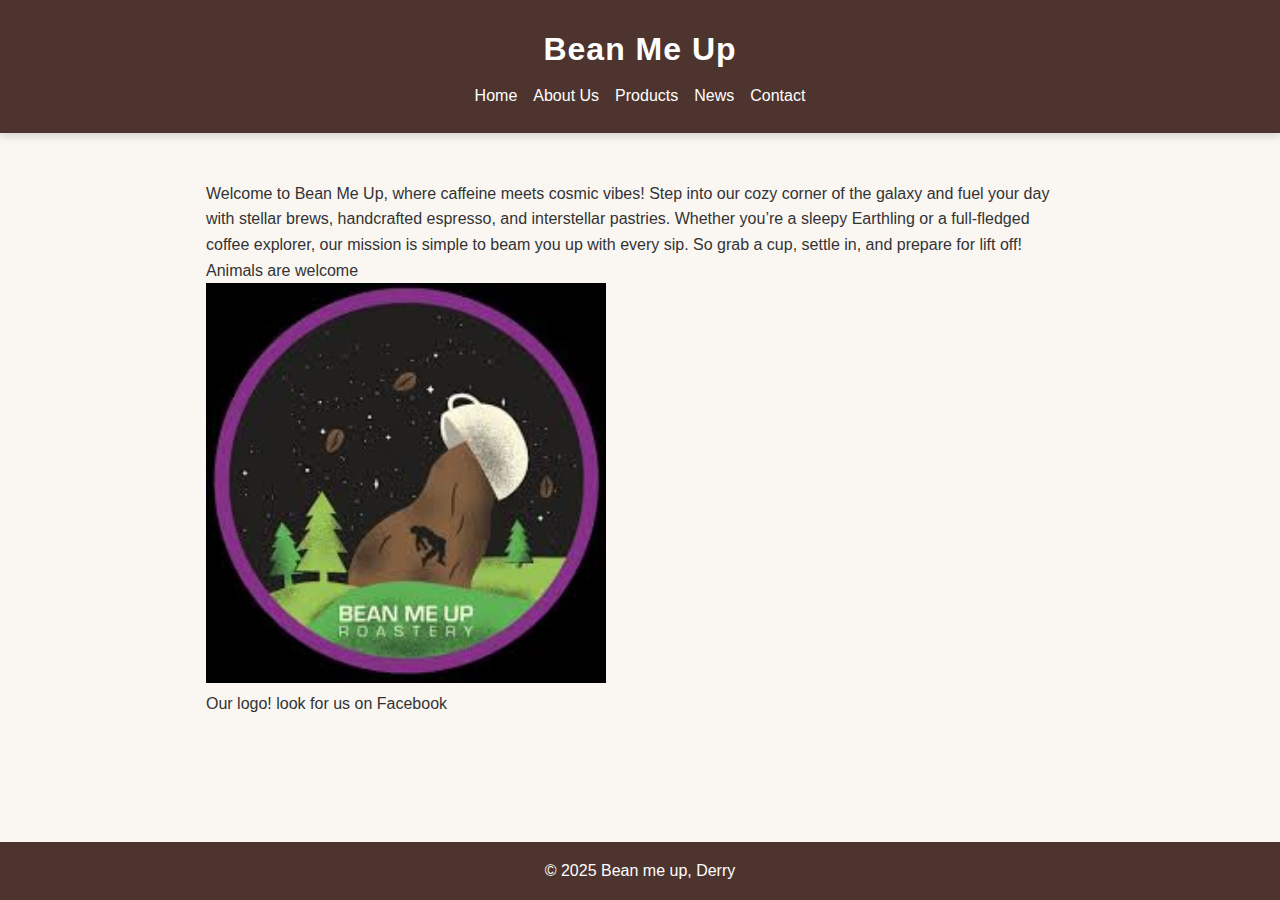
<file: index.html>
<!DOCTYPE html>
<html lang="en">

<head>
    <meta charset="UTF-8">
    <meta name="viewport" content="width=device-width, initial-scale=1.0">
    <title> Bean Me Up </title>
    <link rel="stylesheet" href="Style/style.css">
</head>

<body>
    <header class="site-header">
        <h1 class="site-title"> Bean Me Up</h1>
        <nav aria-label="Primary">
            <ul class="nav">
                <li> <a href="index.html">Home</a></li>
                <li> <a href="about.html">About Us</a></li>
                <li> <a href="products.html">Products</a></li>
                <li> <a href="news.html">News</a></li>
                <li> <a href="contact.html">Contact</a></li>
            </ul>
        </nav>

    </header>

    <main id="main" class="container">
        <section class="section">

            <p> Welcome to Bean Me Up, where caffeine meets cosmic vibes! Step into our cozy corner of the galaxy and
                fuel
                your day with stellar brews, handcrafted espresso, and interstellar pastries. Whether you’re a sleepy
                Earthling or a full-fledged coffee explorer, our mission is simple to beam you up with every sip. So
                grab a
                cup, settle in, and prepare for lift off! </p>
            <p> Animals are welcome</p>
            <figure class="media">
                <img src="assets/coffee image.jpeg" alt="Our coffee logo" width="400" height="400">
                <figcaption> Our logo! look for us on Facebook</figcaption>
            </figure>
        </section>

    </main>
    <footer class="site-footer">
        <p>&copy; 2025 Bean me up, Derry</p>
    </footer>
</body>
</html>
</file>
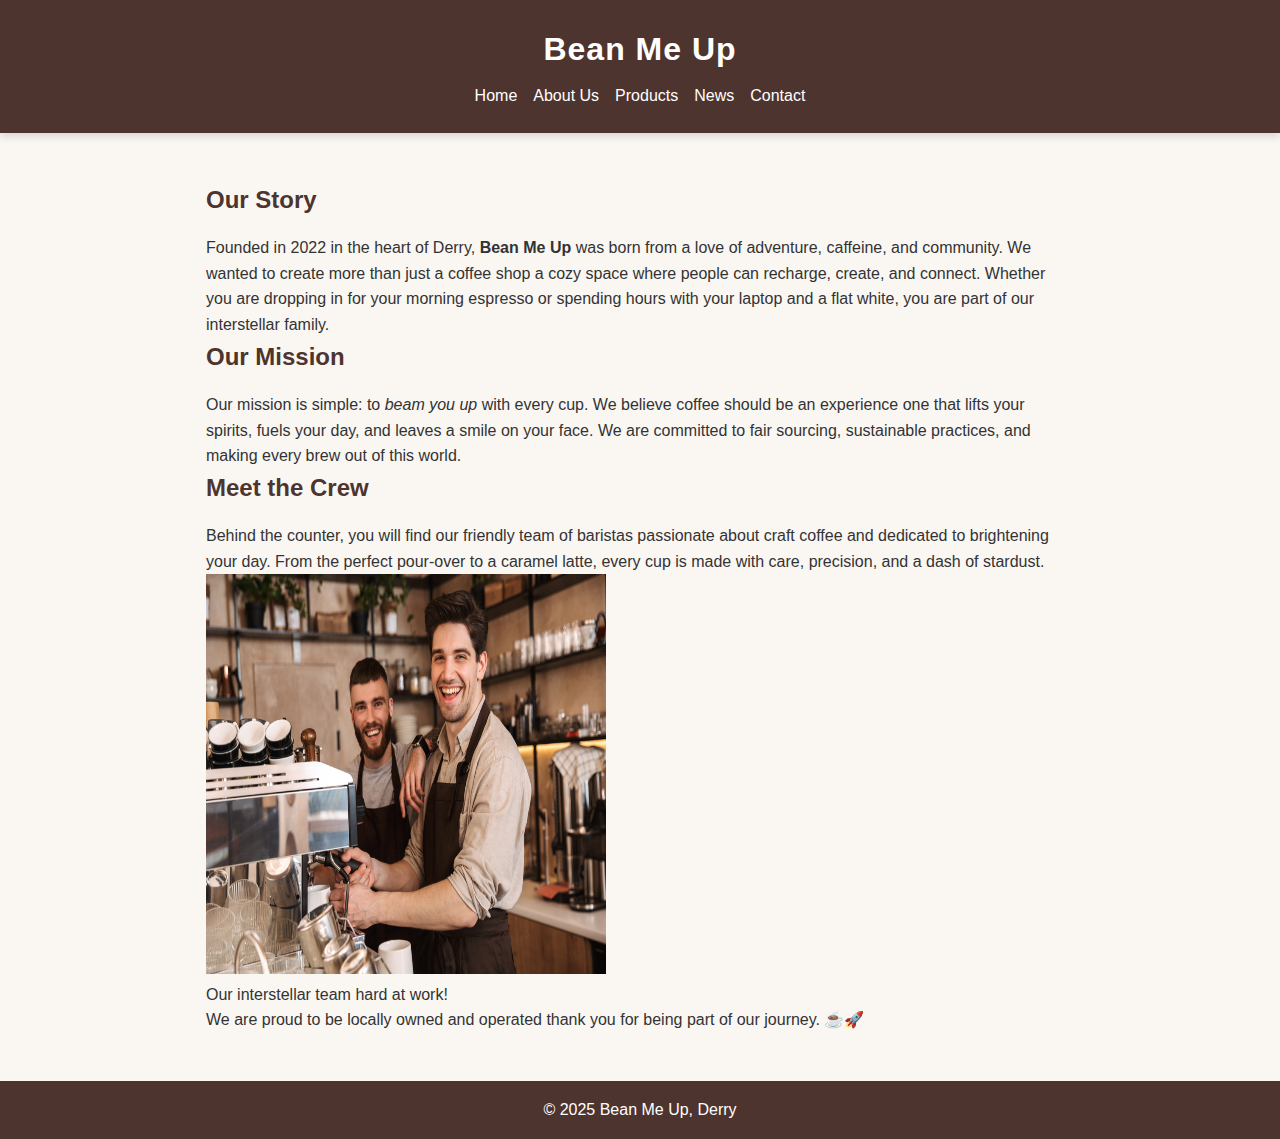
<file: about.html>
<!DOCTYPE html>
<html lang="en">

<head>
    <meta charset="UTF-8">
    <meta name="viewport" content="width=device-width, initial-scale=1.0">
    <title>About Us </title>
    <link rel="stylesheet" href="Style/style.css">
</head>

<body>
    <header class="site-header">
        <h1 class="site-title">Bean Me Up</h1>
        <nav aria-label="Primary">
            <ul class="nav">
                <li><a href="index.html">Home</a></li>
                <li><a href="about.html" class="active">About Us</a></li>
                <li><a href="products.html">Products</a></li>
                <li><a href="news.html">News</a></li>
                <li><a href="contact.html">Contact</a></li>
            </ul>
        </nav>
    </header>

    <main id="main" class="container">
        <section class="section">
            <h2>Our Story</h2>
            <p>
                Founded in 2022 in the heart of Derry, <strong>Bean Me Up</strong> was born from a love of adventure,
                caffeine,
                and community. We wanted to create more than just a coffee shop a cozy space where people can
                recharge, create, and connect. Whether you are dropping in for your morning espresso or spending hours with your
                laptop and a flat white, you are part of our interstellar family.
            </p>

            <h2>Our Mission</h2>
            <p>
    
                Our mission is simple: to <em>beam you up</em> with every cup. We believe coffee should be an experience one that
                lifts your spirits, fuels your day, and leaves a smile on your face. We are committed to fair
                sourcing, sustainable practices, and making every brew out of this world.
            </p>

            <h2>Meet the Crew</h2>
            <p>
                Behind the counter, you will find our friendly team of baristas passionate about craft coffee and
                dedicated
                to brightening your day. From the perfect pour-over to a caramel latte, every cup is made with care,
                precision, and a dash of stardust.
            </p>

            <figure class="media">
                <img src="assets/coffee image2.jpeg" alt="The Bean Me Up team smiling behind the counter" width="400"
                    height="400">
                <figcaption>Our interstellar team hard at work!</figcaption>
            </figure>

            <p> </p>We are proud to be locally owned and operated thank you for being part of our journey. ☕🚀</p>
        </section>
    </main>

    <footer class="site-footer">
        <p>&copy; 2025 Bean Me Up, Derry</p>
    </footer>
</body>

</html>
</file>
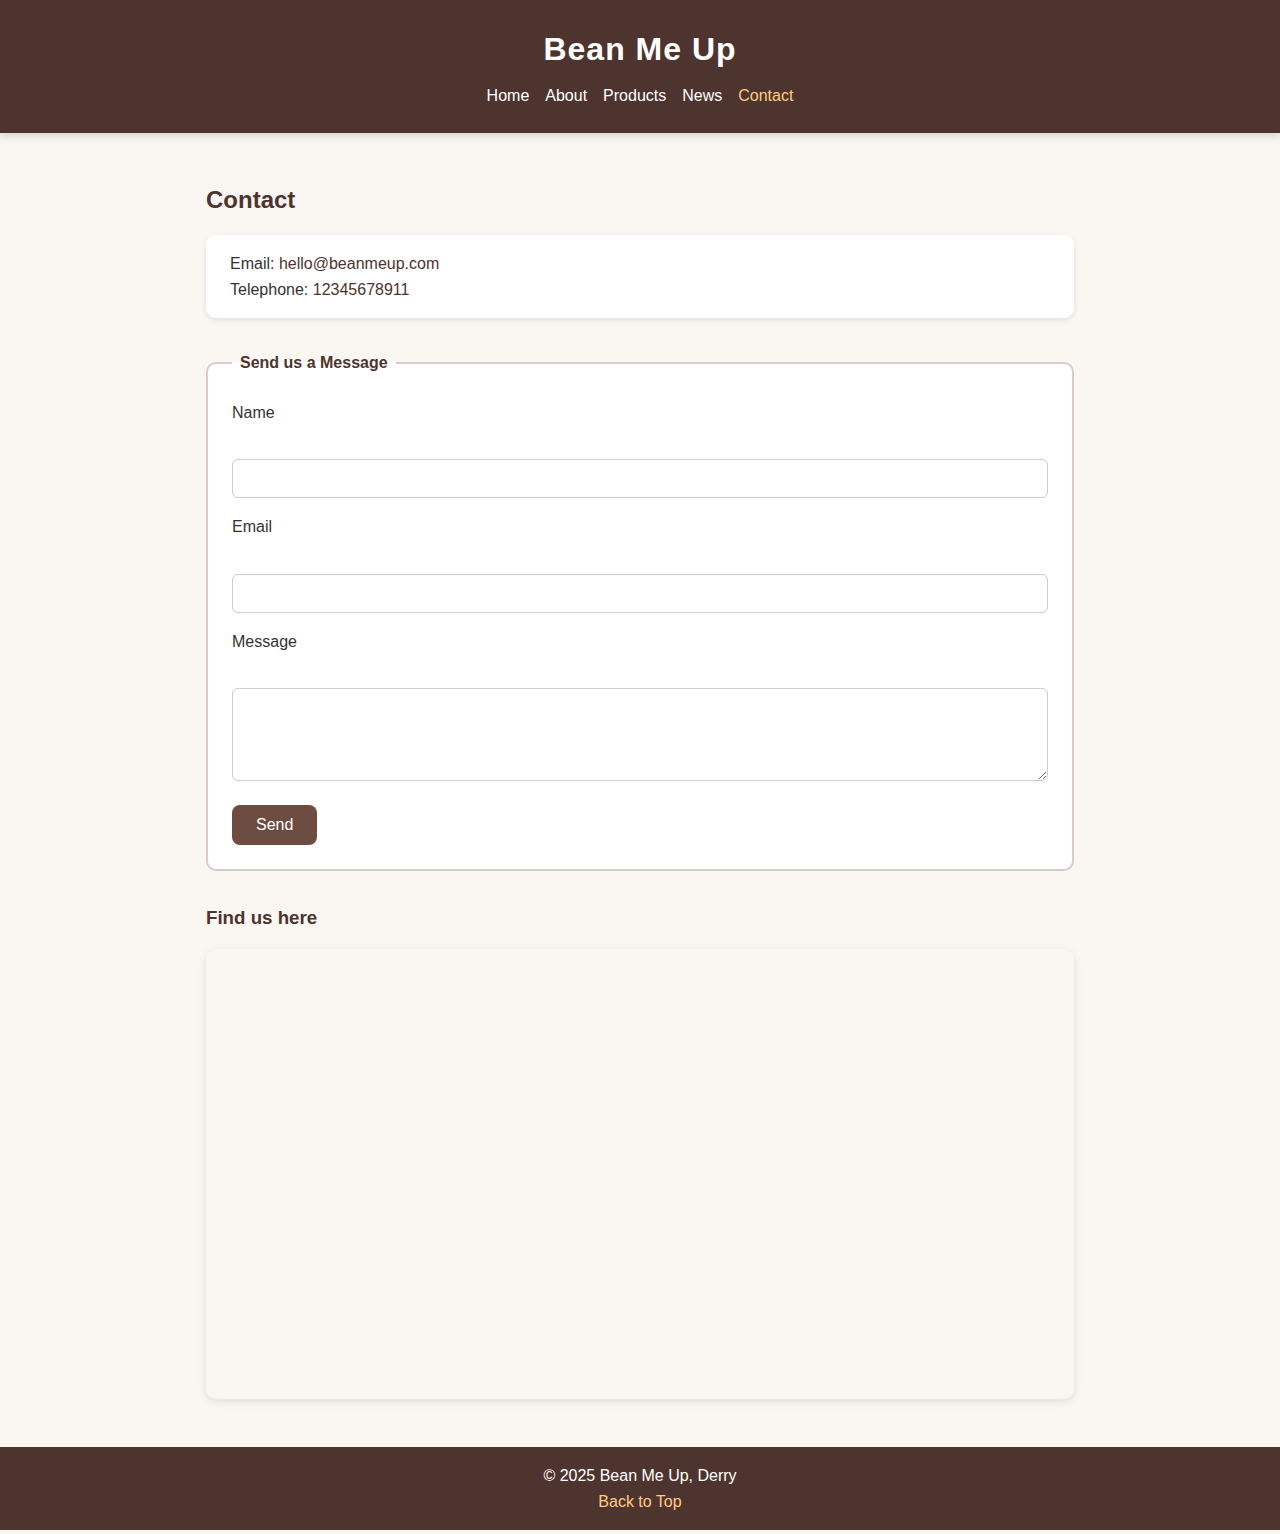
<file: contact.html>
<!DOCTYPE html>
<html lang="en">

<head>
    <meta charset="UTF-8">
    <meta name="viewport" content="width=device-width, initial-scale=1.0">
    <link rel="stylesheet" href="Style/style.css">
    <title>Bean Me Up - Contact</title>
</head>

<body id="top">
    <header class="site-header">
        <h1 class="site-title">Bean Me Up</h1>
        <nav aria-label="Primary navigation">
            <ul class="nav">
                <li><a href="index.html">Home</a></li>
                <li><a href="about.html">About</a></li>
                <li><a href="products.html">Products</a></li>
                <li><a href="news.html">News</a></li>
                <li><a href="contact.html" aria-current="page">Contact</a></li>
            </ul>
        </nav>
    </header>

    <main id="main" class="container">
        <h2>Contact</h2>

        <div class="card">
            <p>Email: <a href="mailto:hello@beanmeup.com">hello@beanmeup.com</a></p>
            <p>Telephone: <a href="tel:12345678911">12345678911</a></p>
        </div>

        <form id="contact-form" class="form">
            <fieldset>
                <legend>Send us a Message</legend>

                <p>
                    <label for="name">Name</label><br>
                    <input id="name" name="name" type="text" required>
                </p>

                <p>
                    <label for="email">Email</label><br>
                    <input id="email" name="email" type="email" required>
                </p>

                <p>
                    <label for="message">Message</label><br>
                    <textarea id="message" name="message" rows="4" required></textarea>
                </p>

                <p>
                    <button id="submit" class="btn" type="submit">Send</button>
                </p>
            </fieldset>
        </form>

        <h3>Find us here</h3>
        <iframe
            src="https://www.google.com/maps/embed?pb=!1m18!1m12!1m3!1d2288.0911482357747!2d-7.321985723165415!3d55.006567272817115!2m3!1f0!2f0!3f0!3m2!1i1024!2i768!4f13.1!3m3!1m2!1s0x485fe22a03156897%3A0xc0a5dde0e650aba1!2sPatricia&#39;s%20Coffee%20House!5e0!3m2!1sen!2suk!4v1762947457397!5m2!1sen!2suk"
            width="600"
            height="450"
            style="border:0;"
            allowfullscreen=""
            loading="lazy"
            referrerpolicy="no-referrer-when-downgrade">
        </iframe>
    </main>

    <footer class="site-footer">
        <p>&copy; 2025 Bean Me Up, Derry</p>
        <p><a href="#top">Back to Top</a></p>
    </footer>
</body>

</html>
</file>
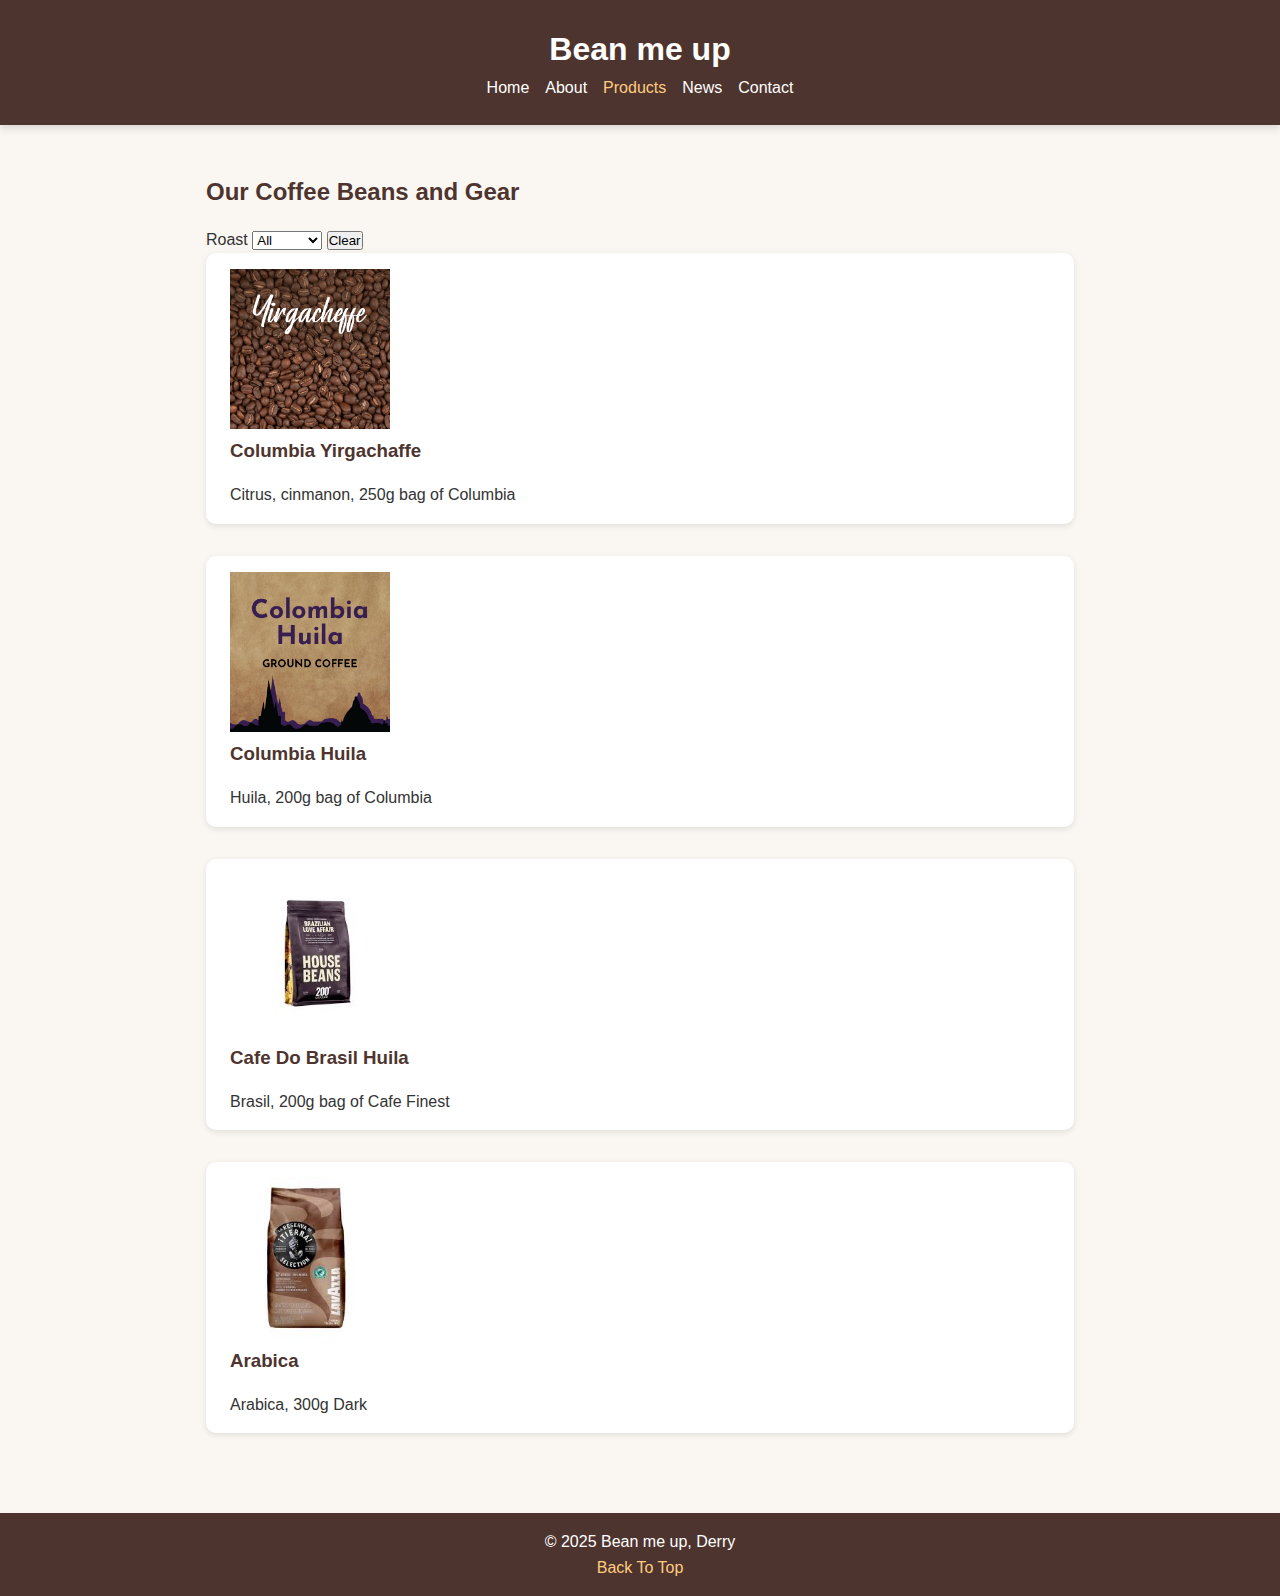
<file: Products.html>
<!DOCTYPE html>
<html lang="en">

<head>
    <meta charset="UTF-8">
    <meta name="viewport" content="width=device-width, initial-scale=1.0">
    <title>Products</title>
    <link rel="stylesheet" href="Style/style.css">
</head>

<body id="top" data-page="products">
    <header class="site-header">
        <h1>Bean me up</h1>
        <nav aria-label="Primary">
            <ul class="nav">
                <li><a href="index.html">Home</a></li>
                <li><a href="about.html">About</a></li>
                <li><a href="products.html" aria-current="page">Products</a></li>
                <li><a href="news.html">News</a></li>
                <li><a href="contact.html">Contact</a></li>
            </ul>
        </nav>
    </header>

    <main id="main" class="container">
        <h2> Our Coffee Beans and Gear</h2>

        <form id="product-filter" class="filters">
            <label for="filter-roast">Roast</label>
            <select name="roast" id="filter-roast">
                <option value="">All</option>
                <option value="Light"> Light</option>
                <option value="Medium"> Medium</option>
                <option value="Dark"> Dark</option>
            </select>
            <button type="button" id="product-clear"> Clear</button>
        </form>

        <section id="product-grid" class="grid">
            <div class="card" data-roast="Light">
                <img src="assets/coffee Roast 1.png" width="160" height="160">
                <h3>Columbia Yirgachaffe</h3>
                <p>Citrus, cinmanon, 250g bag of Columbia</p>
            </div>
            <div class="card" data-roast="Light">
                <img src="assets/coffee Roast 2.jpg" width="160" height="160">
                <h3>Columbia Huila</h3>
                <p>Huila, 200g bag of Columbia</p>
            </div>
            <div class="card" data-roast="Medium">
                <img src="assets/Coffee 3.jpeg" width="160" height="160">
                <h3>Cafe Do Brasil Huila</h3>
                <p>Brasil, 200g bag of Cafe Finest</p>
            </div>
            <div class="card" data-roast="Dark">
                <img src="assets/Coffee 4.jpeg" width="160" height="160">
                <h3>Arabica</h3>
                <p>Arabica, 300g Dark</p>
            </div>
        </section>

    </main>

<footer class="site-footer">
          <p>&copy; 2025 Bean me up, Derry</p>
        <p><a href="#top">Back To Top</a></p>
    </footer>
    <script src="app.js" defer>

    </script>
</body>

</html>
</file>
<file: Style/style.css>
/* ===== Global Styles ===== */
* {
    box-sizing: border-box;
    margin: 0;
    padding: 0;
}

html {
    scroll-behavior: smooth;
}

body {
    font-family: 'Segoe UI', Tahoma, Geneva, Verdana, sans-serif;
    line-height: 1.6;
    background-color: #faf7f3;
    color: #333;
    display: flex;
    flex-direction: column;
    min-height: 100vh;
}

/* ===== Header ===== */
.site-header {
    background-color: #4e342e; /* coffee brown */
    color: #fff;
    padding: 1.5rem 0;
    text-align: center;
    box-shadow: 0 3px 8px rgba(0, 0, 0, 0.15);
}

.site-title {
    font-size: 2rem;
    letter-spacing: 1px;
    margin-bottom: 0.5rem;
}

/* ===== Navigation ===== */
.nav {
    list-style: none;
    display: flex;
    justify-content: center;
    flex-wrap: wrap;
    gap: 1rem;
}

.nav a {
    color: #fff;
    text-decoration: none;
    font-weight: 500;
    transition: color 0.3s;
}

.nav a:hover,
.nav a[aria-current="page"] {
    color: #ffcc80; /* warm amber */
}

/* ===== Main Content ===== */
.container {
    flex: 1;
    width: 90%;
    max-width: 900px;
    margin: 2rem auto;
    padding: 1rem;
}

h2, h3 {
    color: #4e342e;
    margin-bottom: 1rem;
}

/* ===== Card Section ===== */
.card {
    background-color: #fff;
    border-radius: 10px;
    padding: 1rem 1.5rem;
    margin-bottom: 2rem;
    box-shadow: 0 2px 6px rgba(0, 0, 0, 0.1);
}

.card a {
    color: #4e342e;
    text-decoration: none;
}

.card a:hover {
    text-decoration: underline;
}

/* ===== Form Styling ===== */
.form fieldset {
    border: 2px solid #d7ccc8;
    border-radius: 10px;
    padding: 1.5rem;
    background-color: #fff;
    margin-bottom: 2rem;
}

.form legend {
    font-weight: bold;
    color: #4e342e;
    padding: 0 0.5rem;
}

.form label {
    display: block;
    margin-bottom: 0.5rem;
    font-weight: 500;
}

.form input,
.form textarea {
    width: 100%;
    padding: 0.6rem;
    border: 1px solid #ccc;
    border-radius: 6px;
    font-size: 1rem;
    margin-bottom: 1rem;
}

.form input:focus,
.form textarea:focus {
    outline: none;
    border-color: #a1887f;
    box-shadow: 0 0 4px rgba(161, 136, 127, 0.4);
}

/* ===== Button ===== */
.btn {
    background-color: #6d4c41;
    color: #fff;
    border: none;
    padding: 0.7rem 1.5rem;
    border-radius: 8px;
    font-size: 1rem;
    cursor: pointer;
    transition: background-color 0.3s;
}

.btn:hover {
    background-color: #8d6e63;
}

/* ===== Map ===== */
iframe {
    display: block;
    width: 100%;
    max-width: 100%;
    border-radius: 10px;
    box-shadow: 0 3px 8px rgba(0, 0, 0, 0.1);
}

/* ===== Footer ===== */
.site-footer {
    background-color: #4e342e;
    color: #fff;
    text-align: center;
    padding: 1rem 0;
    margin-top: auto;
}

.site-footer a {
    color: #ffcc80;
    text-decoration: none;
}

.site-footer a:hover {
    text-decoration: underline;
}

/* ===== Responsive Design ===== */
@media (max-width: 600px) {
    .nav {
        flex-direction: column;
        gap: 0.5rem;
    }

    .site-title {
        font-size: 1.6rem;
    }

    .btn {
        width: 100%;
    }
}
</file>
